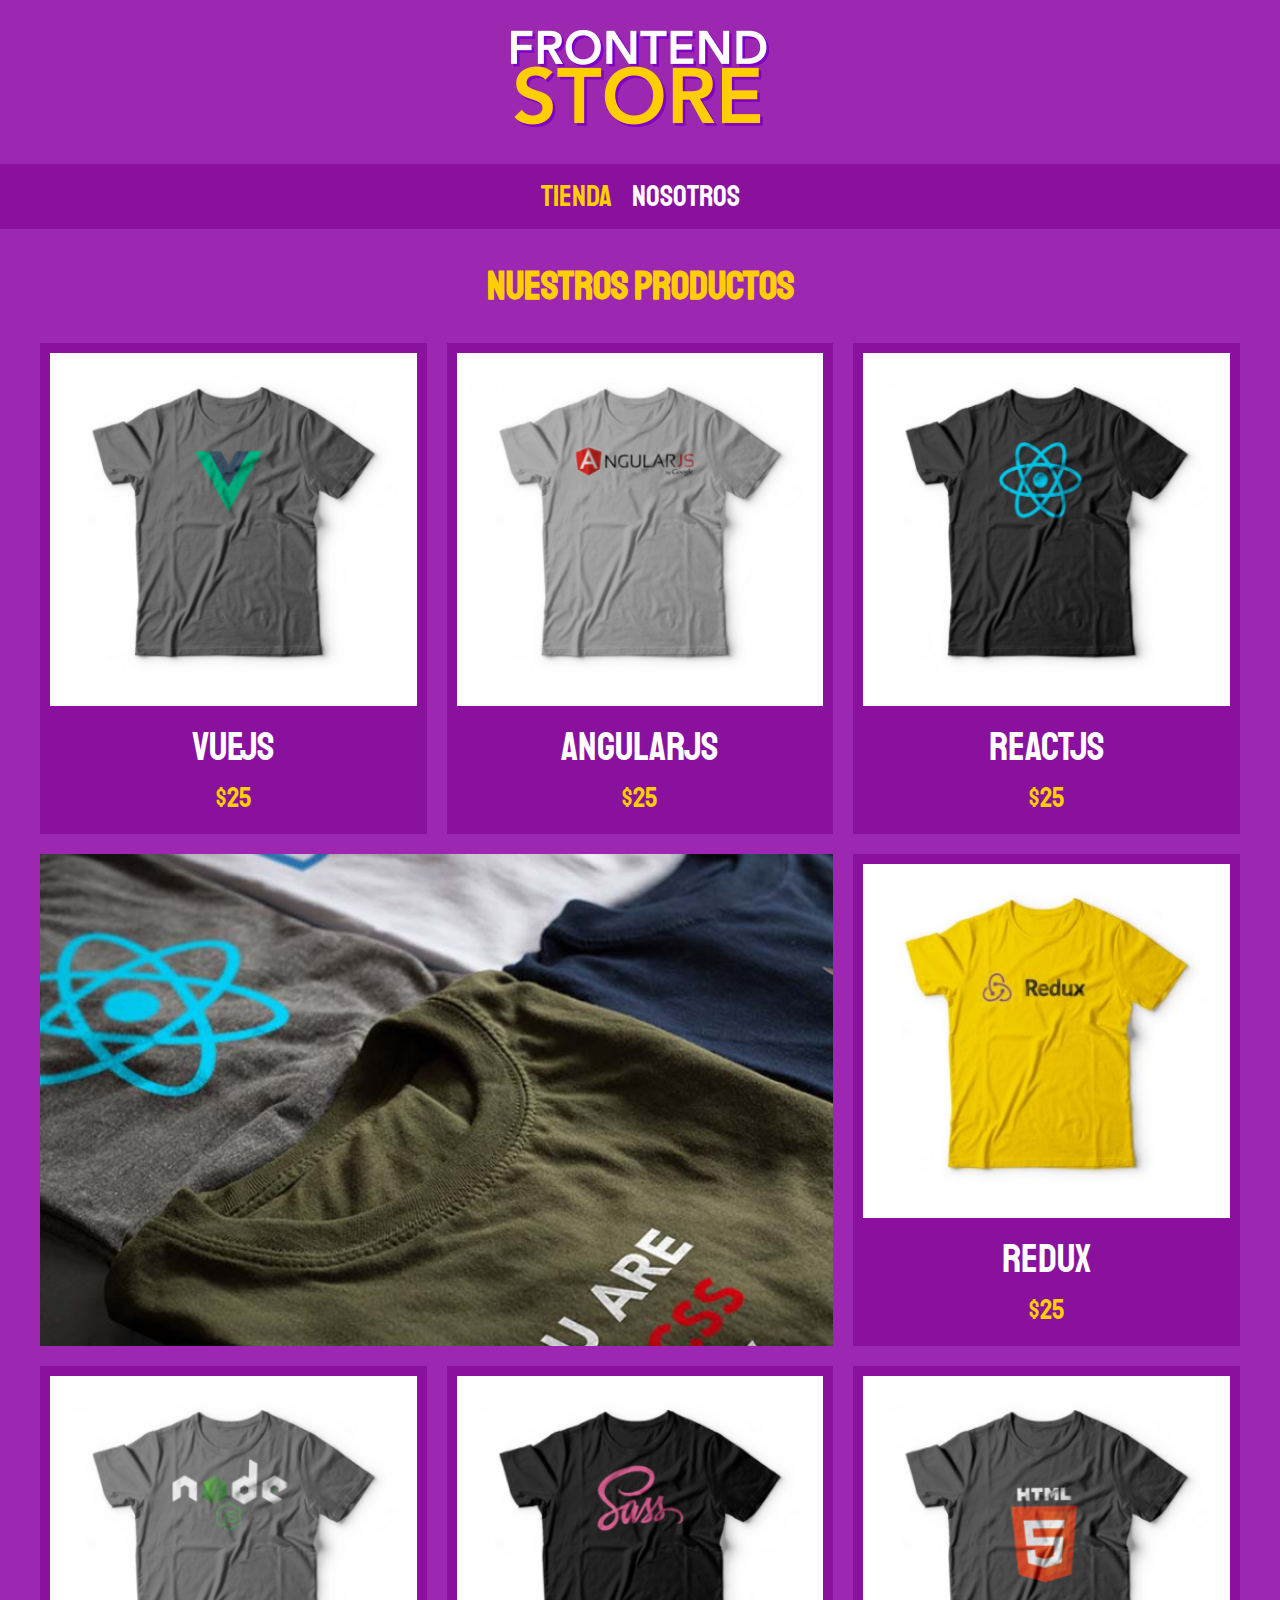
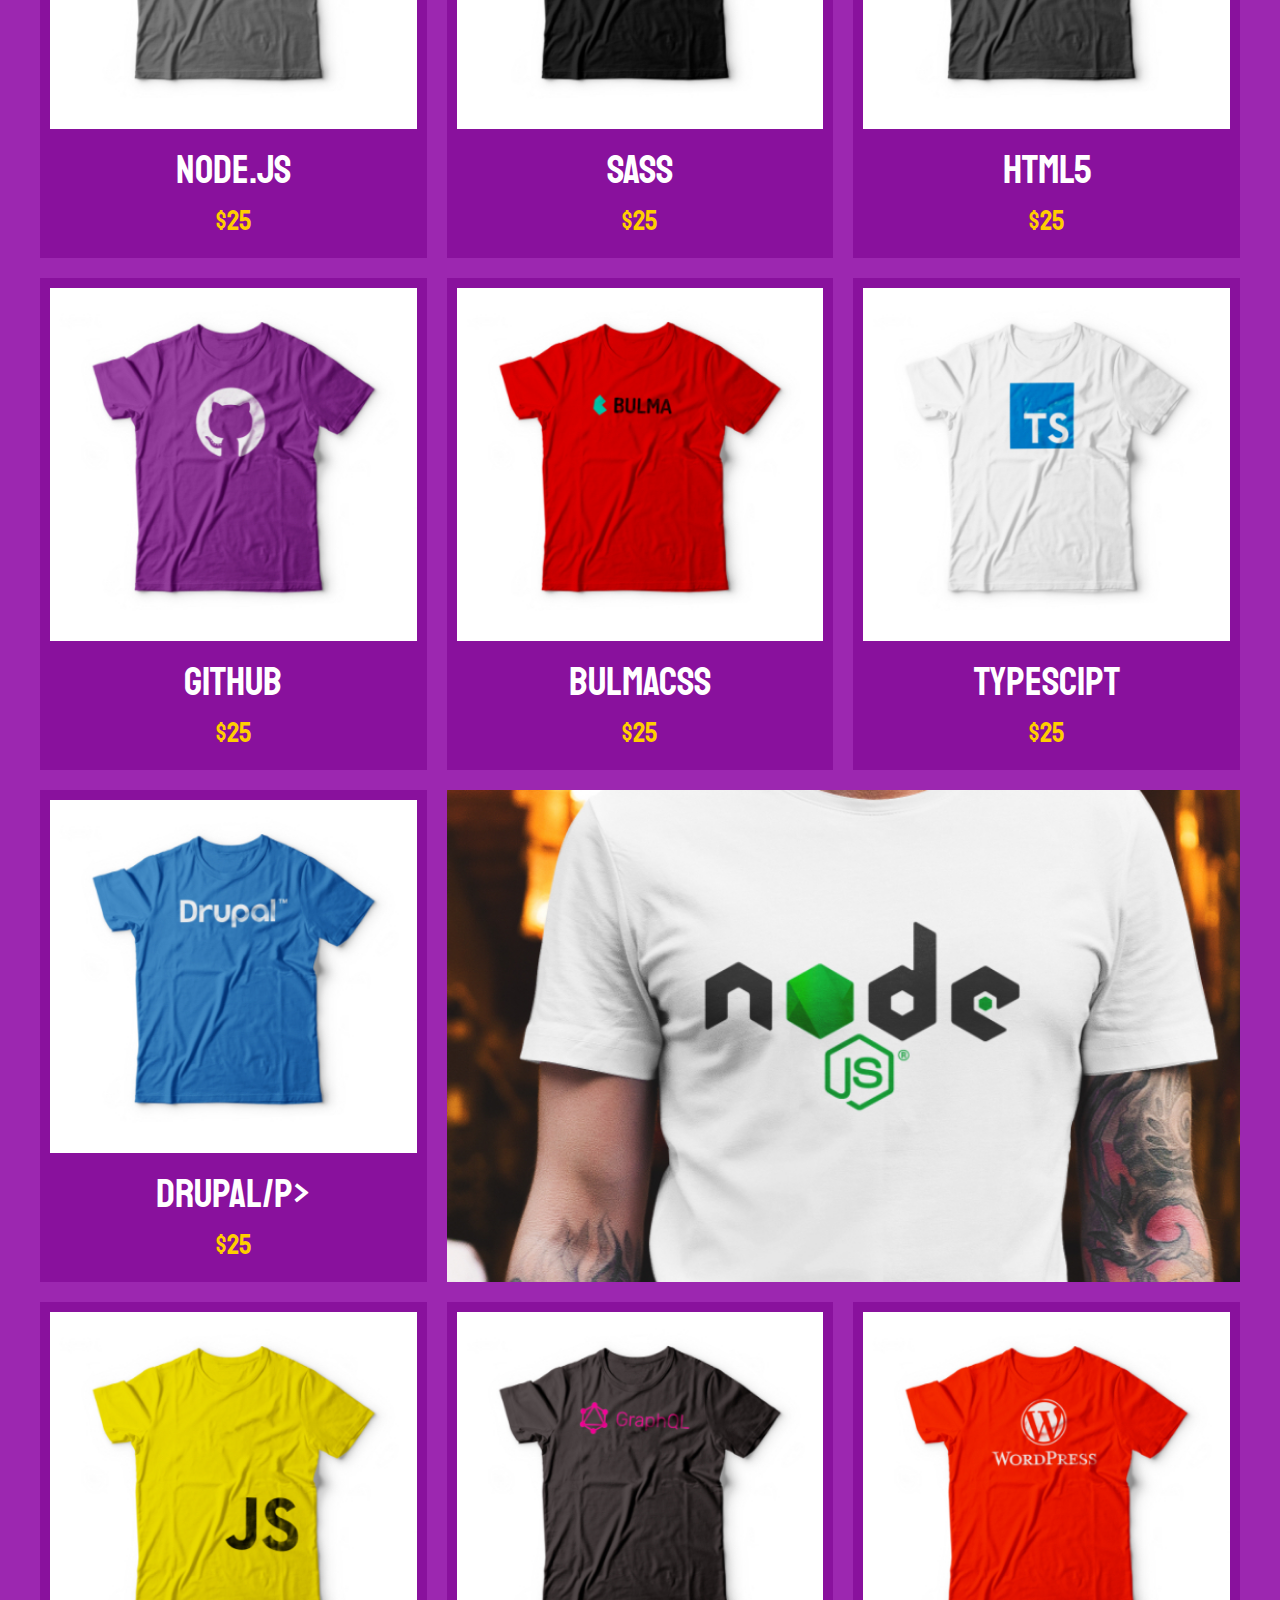
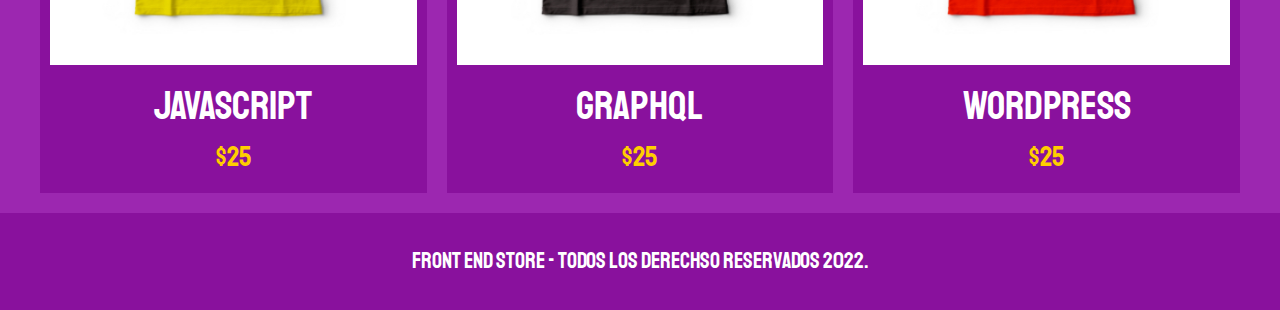
<file: FrontEndStore_inicio/index.html>
<!DOCTYPE html>
<html lang="en">
  <head>
    <meta charset="UTF-8" />
    <meta http-equiv="X-UA-Compatible" content="IE=edge" />
    <meta name="viewport" content="width=device-width, initial-scale=1.0" />
    <title>FrontEnd Store</title>
    <link rel="stylesheet" href="css/normalize.css" />
    <link
      href="https://fonts.googleapis.com/css2?family=Staatliches&display=swap"
      rel="stylesheet"/>
    <link rel="stylesheet" href="css/style.css">

  </head>
  
  <body>
    <header class="header">
      <a href="index.html">
      <img class="header__logo" src="img/logo.png" alt="Logotipo">
      </a>
    </header>

    <nav class="navegacion">
        <a class="navegacion__enlace navegacion__enlace--activo" href="index.html">Tienda</a>
        <a class="navegacion__enlace" href="nosotros.html">Nosotros</a>
    </nav>
    <main class="contenedor">
        
        <h1>Nuestros Productos</h1>
        
        <div class="grid">
            <div class="producto">
                <a href="producto.html">
                <img  class="producto__imagen"src="img/1.jpg" alt="imagen camisa">
                <div class="producto__informacion">
                    <p class="producto__nombre">VueJS</p>
                    <p class="producto__precio">$25</p>
                </div>
                </a>
            </div>  <!-- fin .producto -->
            <div class="producto">
                <a href="producto.html">
                <img  class="producto__imagen"src="img/2.jpg" alt="imagen camisa">
                <div class="producto__informacion">
                    <p class="producto__nombre">AngularJS</p>
                    <p class="producto__precio">$25</p>
                </div>
                </a>
            </div>  <!-- fin .producto -->
            <div class="producto">
                <a href="producto.html">
                <img  class="producto__imagen"src="img/3.jpg" alt="imagen camisa">
                <div class="producto__informacion">
                    <p class="producto__nombre">ReactJS</p>
                    <p class="producto__precio">$25</p>
                </div>
                </a>
            </div>  <!-- fin .producto -->
            <div class="producto">
                <a href="producto.html">
                <img  class="producto__imagen"src="img/4.jpg" alt="imagen camisa">
                <div class="producto__informacion">
                    <p class="producto__nombre">Redux</p>
                    <p class="producto__precio">$25</p>
                </div>
                </a>
            </div>  <!-- fin .producto -->
            <div class="producto">
                <a href="producto.html">
                <img  class="producto__imagen"src="img/5.jpg" alt="imagen camisa">
                <div class="producto__informacion">
                    <p class="producto__nombre">Node.JS</p>
                    <p class="producto__precio">$25</p>
                </div>
                </a>
            </div>  <!-- fin .producto -->
            <div class="producto">
                <a href="producto.html">
                <img  class="producto__imagen"src="img/6.jpg" alt="imagen camisa">
                <div class="producto__informacion">
                    <p class="producto__nombre">SASS</p>
                    <p class="producto__precio">$25</p>
                </div>
                </a>
            </div>  <!-- fin .producto -->
            <div class="producto">
                <a href="producto.html">
                <img  class="producto__imagen"src="img/7.jpg" alt="imagen camisa">
                <div class="producto__informacion">
                    <p class="producto__nombre">HTML5</p>
                    <p class="producto__precio">$25</p>
                </div>
                </a>
            </div>  <!-- fin .producto -->
            <div class="producto">
                <a href="producto.html">
                <img  class="producto__imagen"src="img/8.jpg" alt="imagen camisa">
                <div class="producto__informacion">
                    <p class="producto__nombre">gitHUB</p>
                    <p class="producto__precio">$25</p>
                </div>
                </a>
            </div>  <!-- fin .producto -->
            <div class="producto">
                <a href="producto.html">
                <img  class="producto__imagen"src="img/9.jpg" alt="imagen camisa">
                <div class="producto__informacion">
                    <p class="producto__nombre">BulmaCss</p>
                    <p class="producto__precio">$25</p>
                </div>
                </a>
            </div>  <!-- fin .producto -->
            <div class="producto">
                <a href="producto.html">
                <img  class="producto__imagen"src="img/10.jpg" alt="imagen camisa">
                <div class="producto__informacion">
                    <p class="producto__nombre">TypeScipt</p>
                    <p class="producto__precio">$25</p>
                </div>
                </a>
            </div>  <!-- fin .producto -->
            <div class="producto">
                <a href="producto.html">
                <img  class="producto__imagen"src="img/11.jpg" alt="imagen camisa">
                <div class="producto__informacion">
                    <p class="producto__nombre">Drupal/p>
                    <p class="producto__precio">$25</p>
                </div>
                </a>
            </div>  <!-- fin .producto -->
            <div class="producto">
                <a href="producto.html">
                <img  class="producto__imagen"src="img/12.jpg" alt="imagen camisa">
                <div class="producto__informacion">
                    <p class="producto__nombre">JavaScript</p>
                    <p class="producto__precio">$25</p>
                </div>
                </a>
            </div>  <!-- fin .producto -->
            <div class="producto">
                <a href="producto.html">
                <img  class="producto__imagen"src="img/13.jpg" alt="imagen camisa">
                <div class="producto__informacion">
                    <p class="producto__nombre">GraphQL</p>
                    <p class="producto__precio">$25</p>
                </div>
                </a>
            </div>  <!-- fin .producto -->
            <div class="producto">
                <a href="producto.html">
                <img  class="producto__imagen"src="img/14.jpg" alt="imagen camisa">
                <div class="producto__informacion">
                    <p class="producto__nombre">WordPress </p>
                    <p class="producto__precio">$25</p>
                </div>
                </a>
            </div>  <!-- fin .producto -->

            <div class="grafico grafico--cammisas"></div>
            <div class="grafico grafico--node"></div>
        </div>
    </main>
    
    <footer class="footer">
        <p class="footer__texto">Front End Store - Todos los derechso reservados 2022. </p>
    </footer>

  </body>
</html>
</file>
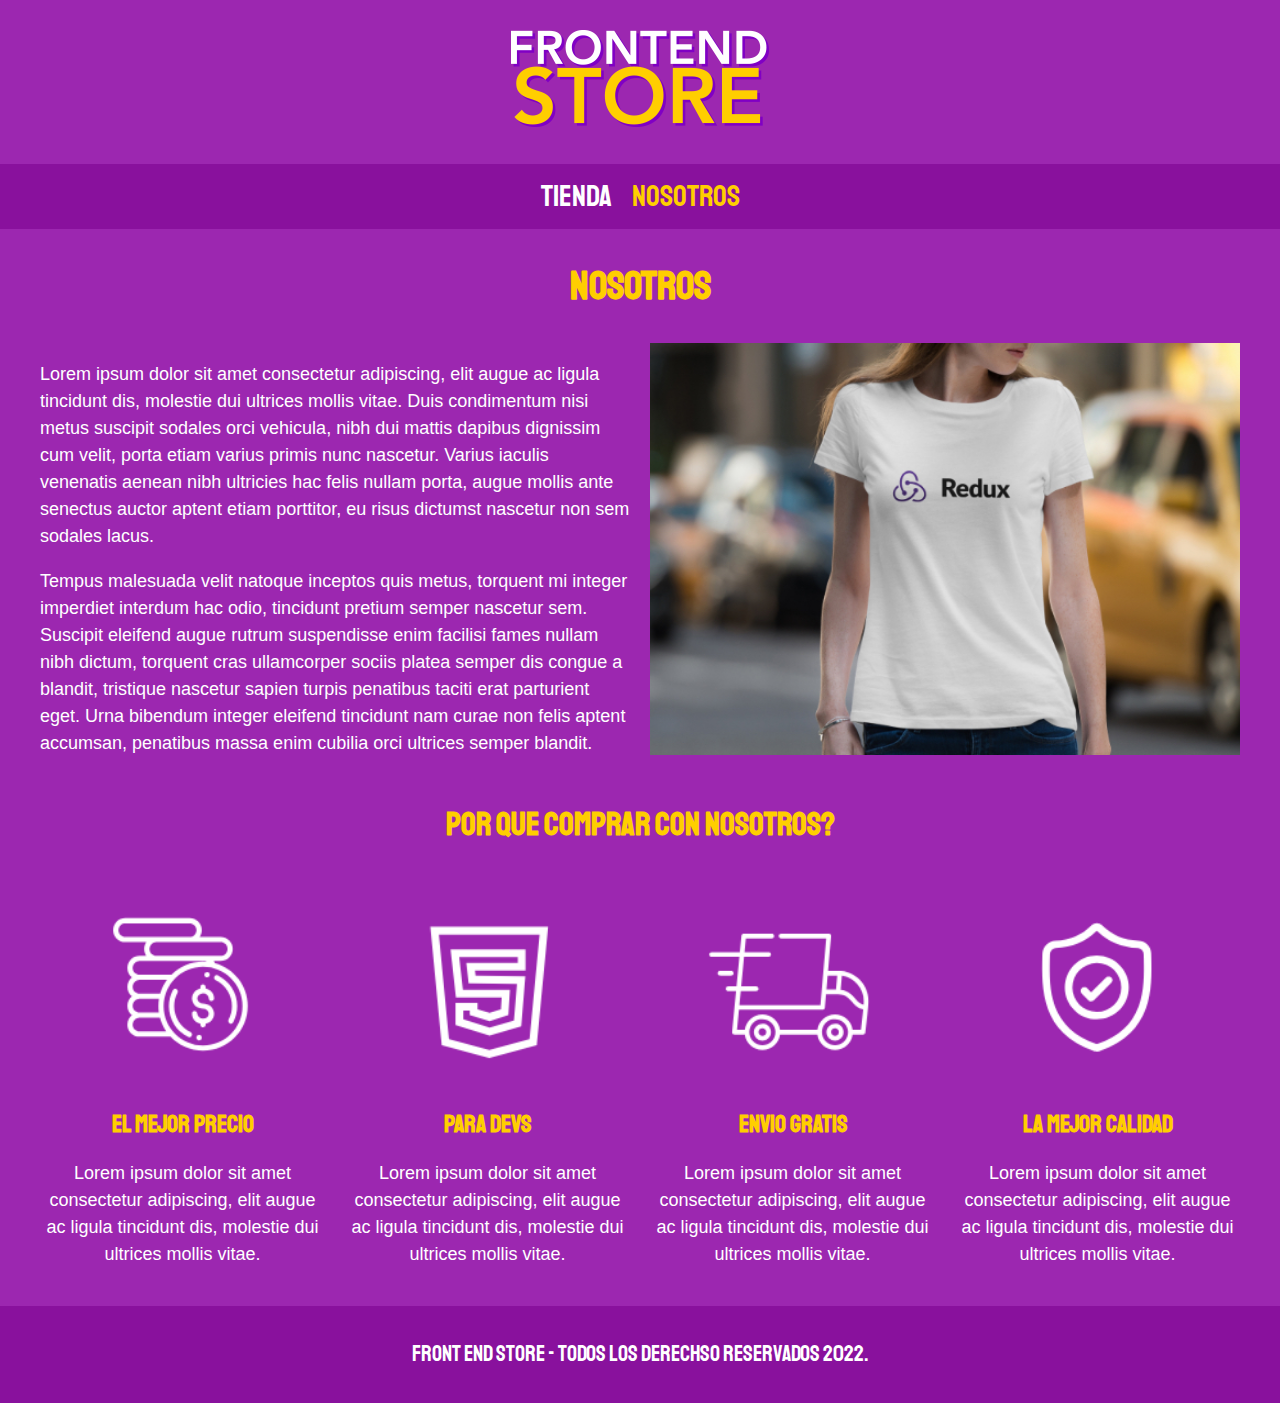
<file: FrontEndStore_inicio/nosotros.html>
<!DOCTYPE html>
<html lang="en">
  <head>
    <meta charset="UTF-8" />
    <meta http-equiv="X-UA-Compatible" content="IE=edge" />
    <meta name="viewport" content="width=device-width, initial-scale=1.0" />
    <title>FrontEnd Store</title>
    <link rel="stylesheet" href="css/normalize.css" />
    <link
      href="https://fonts.googleapis.com/css2?family=Staatliches&display=swap"
      rel="stylesheet"/>
    <link rel="stylesheet" href="css/style.css">

  </head>
  
  <body>
    <header class="header">
      <a href="index.html">
      <img class="header__logo" src="img/logo.png" alt="Logotipo">
      </a>
    </header>

    <nav class="navegacion">
        <a class="navegacion__enlace" href="index.html">Tienda</a>
        <a class="navegacion__enlace navegacion__enlace--activo" href="nosotros.html">Nosotros</a>
    </nav>
    <main class="contenedor">
        <h1>Nosotros</h1>
        <div class="nosotros">
          <div class="nosotros__contenido">
              <p>Lorem ipsum dolor sit amet consectetur adipiscing, elit augue ac ligula tincidunt dis, molestie dui ultrices mollis vitae. Duis condimentum nisi metus suscipit sodales orci vehicula, nibh dui mattis dapibus dignissim cum velit, porta etiam varius primis nunc nascetur. Varius iaculis venenatis aenean nibh ultricies hac felis nullam porta, augue mollis ante senectus auctor aptent etiam porttitor, eu risus dictumst nascetur non sem sodales lacus. </p>
              <p>Tempus malesuada velit natoque inceptos quis metus, torquent mi integer imperdiet interdum hac odio, tincidunt pretium semper nascetur sem. Suscipit eleifend augue rutrum suspendisse enim facilisi fames nullam nibh dictum, torquent cras ullamcorper sociis platea semper dis congue a blandit, tristique nascetur sapien turpis penatibus taciti erat parturient eget. Urna bibendum integer eleifend tincidunt nam curae non felis aptent accumsan, penatibus massa enim cubilia orci ultrices semper blandit.</p>
          </div>
          <img class="nosotros__imagen" src="img/nosotros.jpg" alt="imagen nosotros">
      </div>
    </main>
    <section class="contenedor comprar">
      <h2 class="comprar__titulo"> Por que comprar con nosotros?</h2>

      <div class="bloques">

        <div class="bloque">
        <img class="bloque__imagen" src="img/icono_1.png" alt="Porque comprar">
        <h3 class="bloque__titulo">El mejor precio</h3>
        <p>Lorem ipsum dolor sit amet consectetur adipiscing, elit augue ac ligula tincidunt dis, molestie dui ultrices mollis vitae.</p>
      </div> <!-- .bloque -->

      <div class="bloque">
        <img class="bloque__imagen" src="img/icono_2.png" alt="Porque comprar">
        <h3 class="bloque__titulo">Para Devs</h3>
        <p>Lorem ipsum dolor sit amet consectetur adipiscing, elit augue ac ligula tincidunt dis, molestie dui ultrices mollis vitae.</p>
      </div> <!-- .bloque -->

      <div class="bloque">
        <img class="bloque__imagen" src="img/icono_3.png" alt="Porque comprar">
        <h3 class="bloque__titulo">Envio gratis</h3>
        <p>Lorem ipsum dolor sit amet consectetur adipiscing, elit augue ac ligula tincidunt dis, molestie dui ultrices mollis vitae.</p>
      </div>

      <div class="bloque">
        <img class="bloque__imagen" src="img/icono_4.png" alt="Porque comprar">
        <h3 class="bloque__titulo">La mejor calidad</h3>
        <p>Lorem ipsum dolor sit amet consectetur adipiscing, elit augue ac ligula tincidunt dis, molestie dui ultrices mollis vitae.</p>
      </div> <!-- .bloque -->

    </div><!-- .bloques -->
  
    </section>
    
    <footer class="footer">
        <p class="footer__texto">Front End Store - Todos los derechso reservados 2022. </p>
    </footer>

  </body>
</html>
</file>
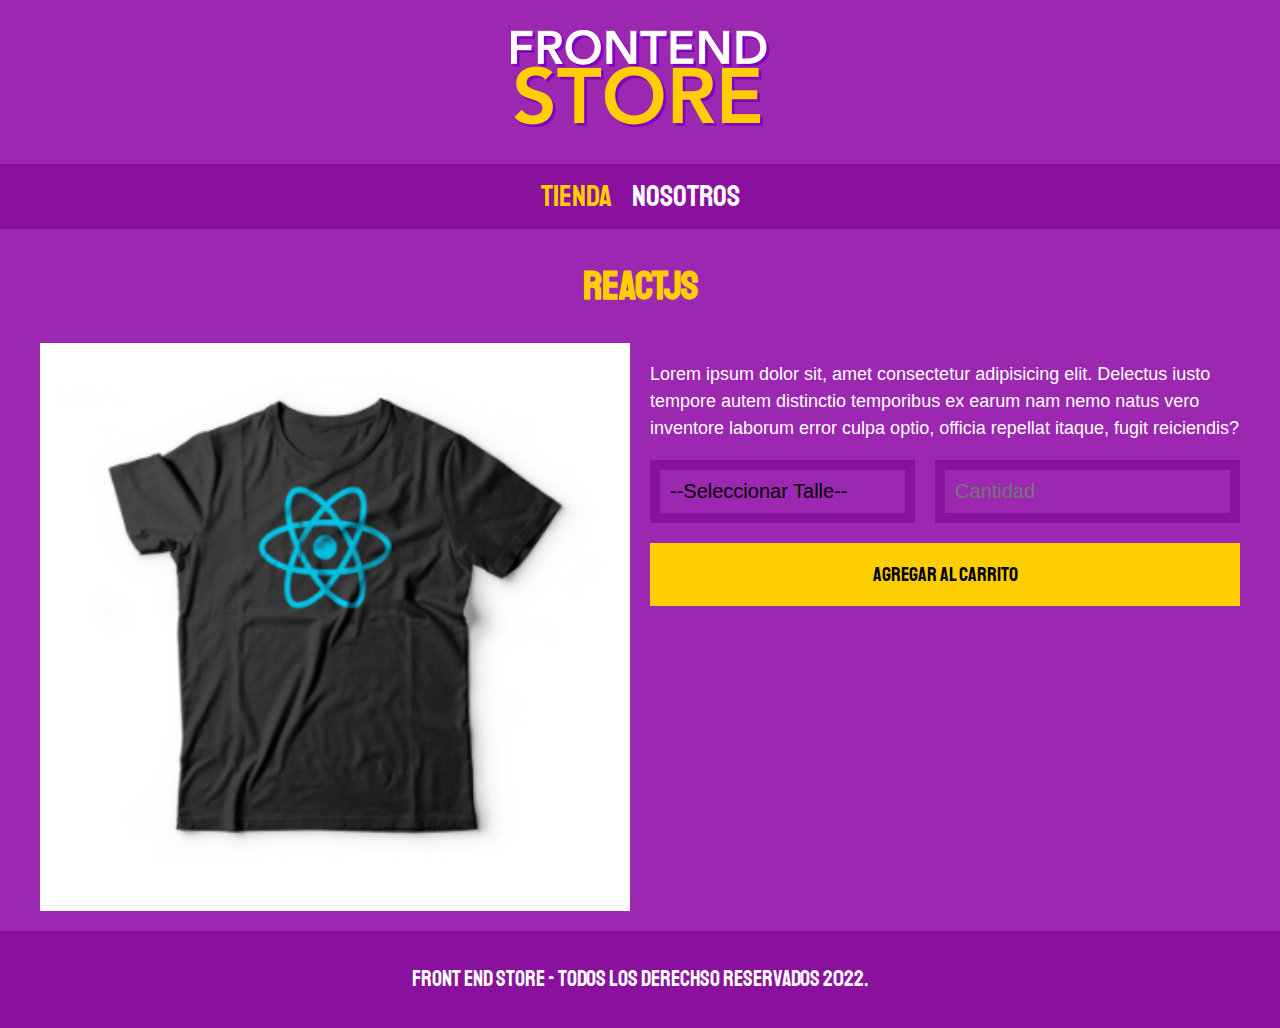
<file: FrontEndStore_inicio/producto.html>
<!DOCTYPE html>
<html lang="en">
  <head>
    <meta charset="UTF-8" />
    <meta http-equiv="X-UA-Compatible" content="IE=edge" />
    <meta name="viewport" content="width=device-width, initial-scale=1.0" />
    <title>FrontEnd Store</title>
    <link rel="stylesheet" href="css/normalize.css" />
    <link
      href="https://fonts.googleapis.com/css2?family=Staatliches&display=swap"
      rel="stylesheet"/>
    <link rel="stylesheet" href="css/style.css">

  </head>

  <body>
    <header class="header">
      <a href="index.html">
      <img class="header__logo" src="img/logo.png" alt="Logotipo">
      </a>
    </header>

    <nav class="navegacion">
        <a class="navegacion__enlace navegacion__enlace--activo" href="index.html">Tienda</a>
        <a class="navegacion__enlace" href="nosotros.html">Nosotros</a>
    </nav>
    <main class="contenedor">
        <h1>ReactJS</h1>

        <div class="camisa">
          <img class="camisa__imagen" src="img/3.jpg" alt="Imagen del Producto">

          <div class="camisa__contenido">
            <p>Lorem ipsum dolor sit, amet consectetur adipisicing elit. Delectus iusto tempore autem distinctio temporibus ex earum nam nemo natus vero inventore laborum error culpa optio, officia repellat itaque, fugit reiciendis?</p>
          <form class="formulario">
            <select class="formulario__campo">
              <option disabled selected>--Seleccionar Talle--</option>
              <option>S</option>
              <option>M</option>
              <option>L</option>
              <option>XL</option>
            </select>
            <input class="formulario__campo" type="number" placeholder="Cantidad" min="1">
            <input class="formulario__submit"type="submit" value="Agregar al carrito">
          </form>
          </div>
        </div>
    </main>

    <footer class="footer">
        <p class="footer__texto">Front End Store - Todos los derechso reservados 2022. </p>
    </footer>

  </body>
</html>
</file>
<file: FrontEndStore_inicio/css/style.css>
:root{
    --primario: #9c27b0;
    --primarioOscuro: #89119D;
    --secundario: #FFCE00;
    --secundarioOscuro: #rgb(233,287,2);
    --blanco: #FFFF;
    --negro: #0000;

    --fuentePrincipal:'Staatliches', cursive;
}
html {
    box-sizing: border-box;
    font-size: 62.5%;
  }

  *, *:before, *:after {
    box-sizing: inherit;
  }
  /**Gllobales**/ 
  body{
      background-color: var(--primario);
      font-size: 1.6rem;
      line-height: 1.5;
  }
  p{
      font-size: 1.8rem;
      font-family: Arial, Helvetica, sans-serif;
      color: var(--blanco);
  }
  a{
      text-decoration: none;
  }
  img{
      width: 100%;
  }
  .contenedor{
      max-width: 120rem;
      margin: 0 auto;
  }
  h1,h2,h3{
      text-align:center;
      color: var(--secundario);
      font-family: var(--fuentePrincipal);
    
  }
  h1{
      font-size: 4rem;
    }
  h2{
      font-size: 3.2rem;
}
  h3{
      font-size: 2.4rem;
    }
/**header**/
.header{
    display: flex;
    justify-content: center;
}
.header__logo{
    margin: 3rem 0;
}
/**footer**/
.footer{
    background-color: var(--primarioOscuro);
    padding: 1rem 0;
    margin-top: 2rem;

}
.footer__texto{
    font-family: var(--fuentePrincipal);
    text-align: center;
    font-size: 2.2rem;

}
/**navegacion**/
.navegacion{
    background-color: var(--primarioOscuro);
    padding: 1rem 0;
    display: flex;
    justify-content: center;
    gap: 2rem; /** separacion forma nueva **/
    
}
.navegacion__enlace{
    font-family: var(--fuentePrincipal);
    color: var(--blanco);
    font-size: 3rem;
    
}


.navegacion__enlace--activo,
.navegacion__enlace:hover{
    color:var(--secundario)
}
/** Grid **/
.grid{
    display: grid ;
    grid-template-columns: repeat(2, 1fr);
    gap: 2rem;
}
@media (min-width: 768px) {
    .grid{
        grid-template-columns: repeat(3, 1fr);
    }
}
    

/** Productos **/
.producto{
    background-color: var(--primarioOscuro);
    padding: 1rem;


}

.producto__nombre{
    font-size: 4rem;

}
.producto__precio{
    font-size: 2.8rem;
    color: var(--secundario);
}
.producto__nombre,
.producto__precio{
    font-family: var(--fuentePrincipal);
    margin: 1rem 0;
    text-align: center;
    line-height: 1.2;
}
/** graficos **/

.grafico{
    min-height: 30rem;
    background-repeat: no-repeat;       /* para que la imagen no se vea doble */
    background-size: cover;         /* para que la imagen cubra todo el espacio disponible */
    grid-column: 1/3;

}

.grafico--cammisas{
  grid-row: 2/3;
  background-image: url(../img/grafico1.jpg);
}
.grafico--node{
    background-image: url(../img/grafico2.jpg);
    grid-row: 8/9;
}
@media (min-width:768px){
    .grafico--node{
        grid-row: 5 / 6;
        grid-column: 2 / 4;
    }
}
/* Nosotros */ 
.nosotros{
    display: grid;
    grid-template-rows: repeat(2, auto);
}
@media (min-width:768px ) {
    .nosotros{
    grid-template-columns: repeat(2, 1fr);
    column-gap: 2rem;
}
}
.nosotros__imagen{
grid-row: 1/2;

}
@media (min-width: 768px) {
    .nosotros__imagen{
        grid-column: 2/3;
    }
}
/* Bloques */
.bloques{
    display: grid;
    grid-template-columns:  repeat(2, 1fr);
    gap: 2rem;
}
@media (min-width: 768px) {
    .bloques{
        grid-template-columns:  repeat(4, 1fr);
    }
}

.bloque{
    text-align: center;
}

.bloque__titulo{
    margin: 0;
}
/* Pagina del Producto */
@media (min-width: 768px) {
    .camisa{
        display: grid;
        grid-template-columns: repeat(2, 1fr);
        column-gap: 2rem;
    }
    
}
.formulario {
    display: grid;
    grid-template-columns: repeat(2, 1fr);
    gap: 2rem;

}
.formulario__campo {
    border: 1rem solid var(--primarioOscuro);  
    /* border solo se efectua en este orden (ancho, tipo de borde, color), 1 en 3
    seria lo mismo que poner esto:
    border-color:  border-width:  border-style:  */
    background-color: transparent;
    color: black;
    font-size: 2rem;
    font-family: Arial, Helvetica, sans-serif;
    padding: 1rem;
    appearance: none; /* me saca las flechitas de los costados para elegir tamaño (arriba o abajo)  */
  
}
.formulario__submit {
    background-color: var(--secundario);
    border: none;
    font-size: 2rem;
    font-family: var(--fuentePrincipal);
    padding: 2rem;
    transition: font-size .5s ;
    grid-column: 1/ 3; /*uso grid para que el boton me ocupe toda la fila, del 1 al 3*/
}
.formulario__submit:hover {
    font-size: 2.4rem;
    cursor: pointer;
   
}
</file>
